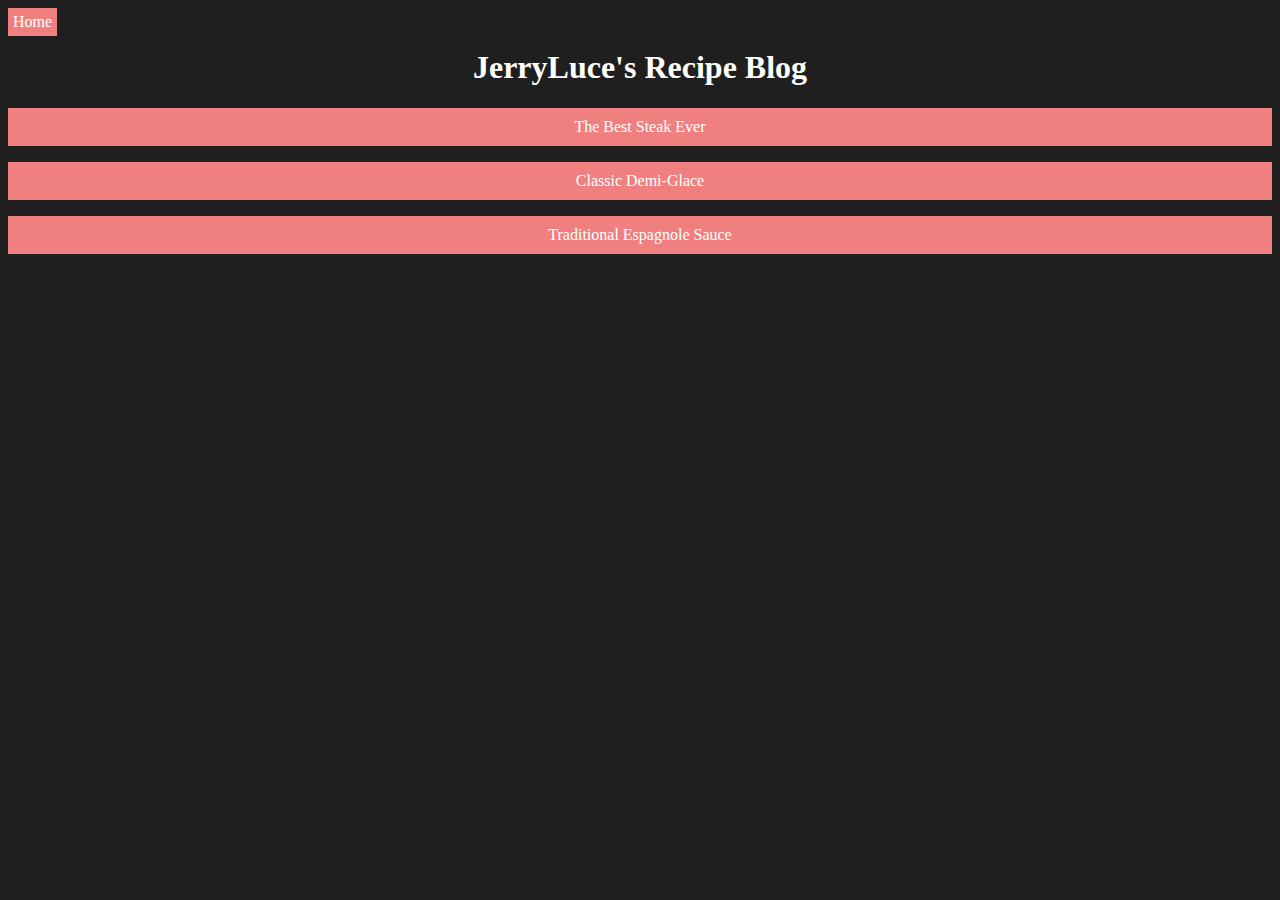
<file: index.html>
<!DOCTYPE html>
<html lang="en">
<head>
    <meta charset="UTF-8">
    <meta name="viewport" content="width=device-width, initial-scale=1.0">
    <link rel="stylesheet" href="home.css">
    <title>Recipe Blog</title>
</head>
<body>
    <div class="navbar">
        <span><a href="/index.html">Home</a></span>
    </div>
    <h1>JerryLuce's Recipe Blog</h1>
        <p class="RecipeLinks"><a href="./recipes/steak.html">The Best Steak Ever</a></p>
        <p class="RecipeLinks"><a href="./recipes/demiglace.html">Classic Demi-Glace</a></p>
        <p class="RecipeLinks"><a href="./recipes/espagnole.html">Traditional Espagnole Sauce</a></p>
</body>
</html>
</file>
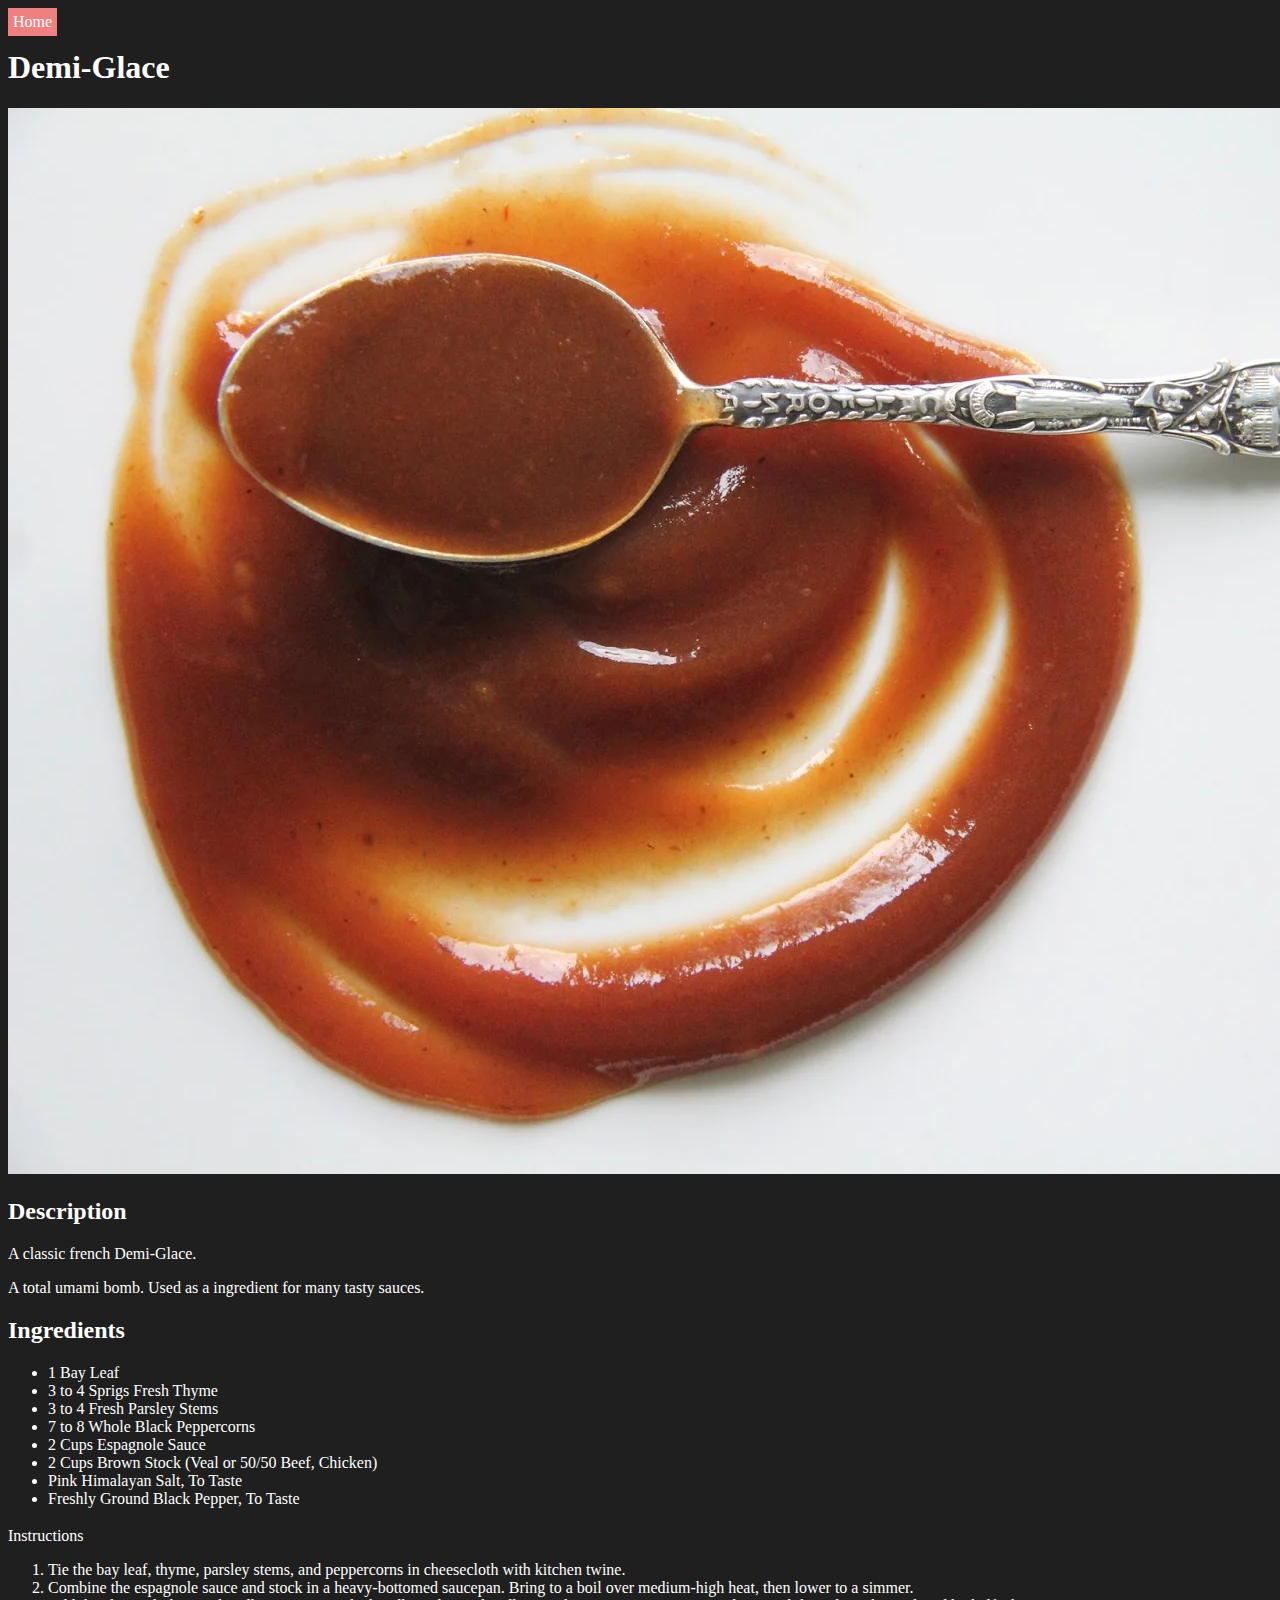
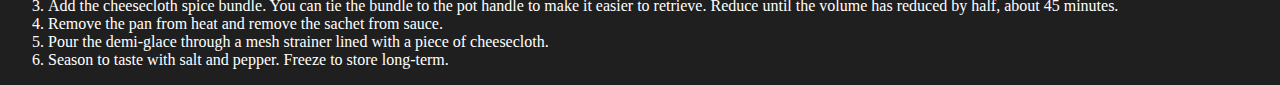
<file: recipes/demiglace.html>
<!DOCTYPE html>
<html lang="en">
<head>
    <meta charset="UTF-8">
    <meta name="viewport" content="width=device-width, initial-scale=1.0">
    <link rel="stylesheet" href="recipes.css">
    <title>Demi-Glace Recipe</title>
</head>
<body>
    <div class="navbar">
        <span><a href="/index.html">Home</a></span>
    </div>
    <h1>Demi-Glace</h1>
    <img src="../images/demi-glace.webp" alt="A traditional Demi-Glace.">
    <h2>Description</h2>
    <p>A classic french Demi-Glace.</p>
    <p>A total umami bomb. Used as a ingredient for many tasty sauces.</p>
    <h2>Ingredients</h2>
    <ul>
        <li>1 Bay Leaf</li>
        <li>3 to 4 Sprigs Fresh Thyme</li>
        <li>3 to 4 Fresh Parsley Stems</li>
        <li>7 to 8 Whole Black Peppercorns</li>
        <li>2 Cups Espagnole Sauce</li>
        <li>2 Cups Brown Stock (Veal or 50/50 Beef, Chicken)</li>
        <li>Pink Himalayan Salt, To Taste</li>
        <li>Freshly Ground Black Pepper, To Taste</li>
    </ul>
    <h2></h2>Instructions</h2>
    <ol>
        <li>Tie the bay leaf, thyme, parsley stems, and peppercorns in cheesecloth with kitchen twine.</li>
        <li>Combine the espagnole sauce and stock in a heavy-bottomed saucepan. Bring to a boil over medium-high heat, then lower to a simmer.</li>
        <li>Add the cheesecloth spice bundle. You can tie the bundle to the pot handle to make it easier to retrieve. Reduce until the volume has reduced by half, about 45 minutes.</li>
        <li>Remove the pan from heat and remove the sachet from sauce.</li>
        <li>Pour the demi-glace through a mesh strainer lined with a piece of cheesecloth.</li>
        <li>Season to taste with salt and pepper. Freeze to store long-term.</li>
    </ol>
</body>
</html>
</file>
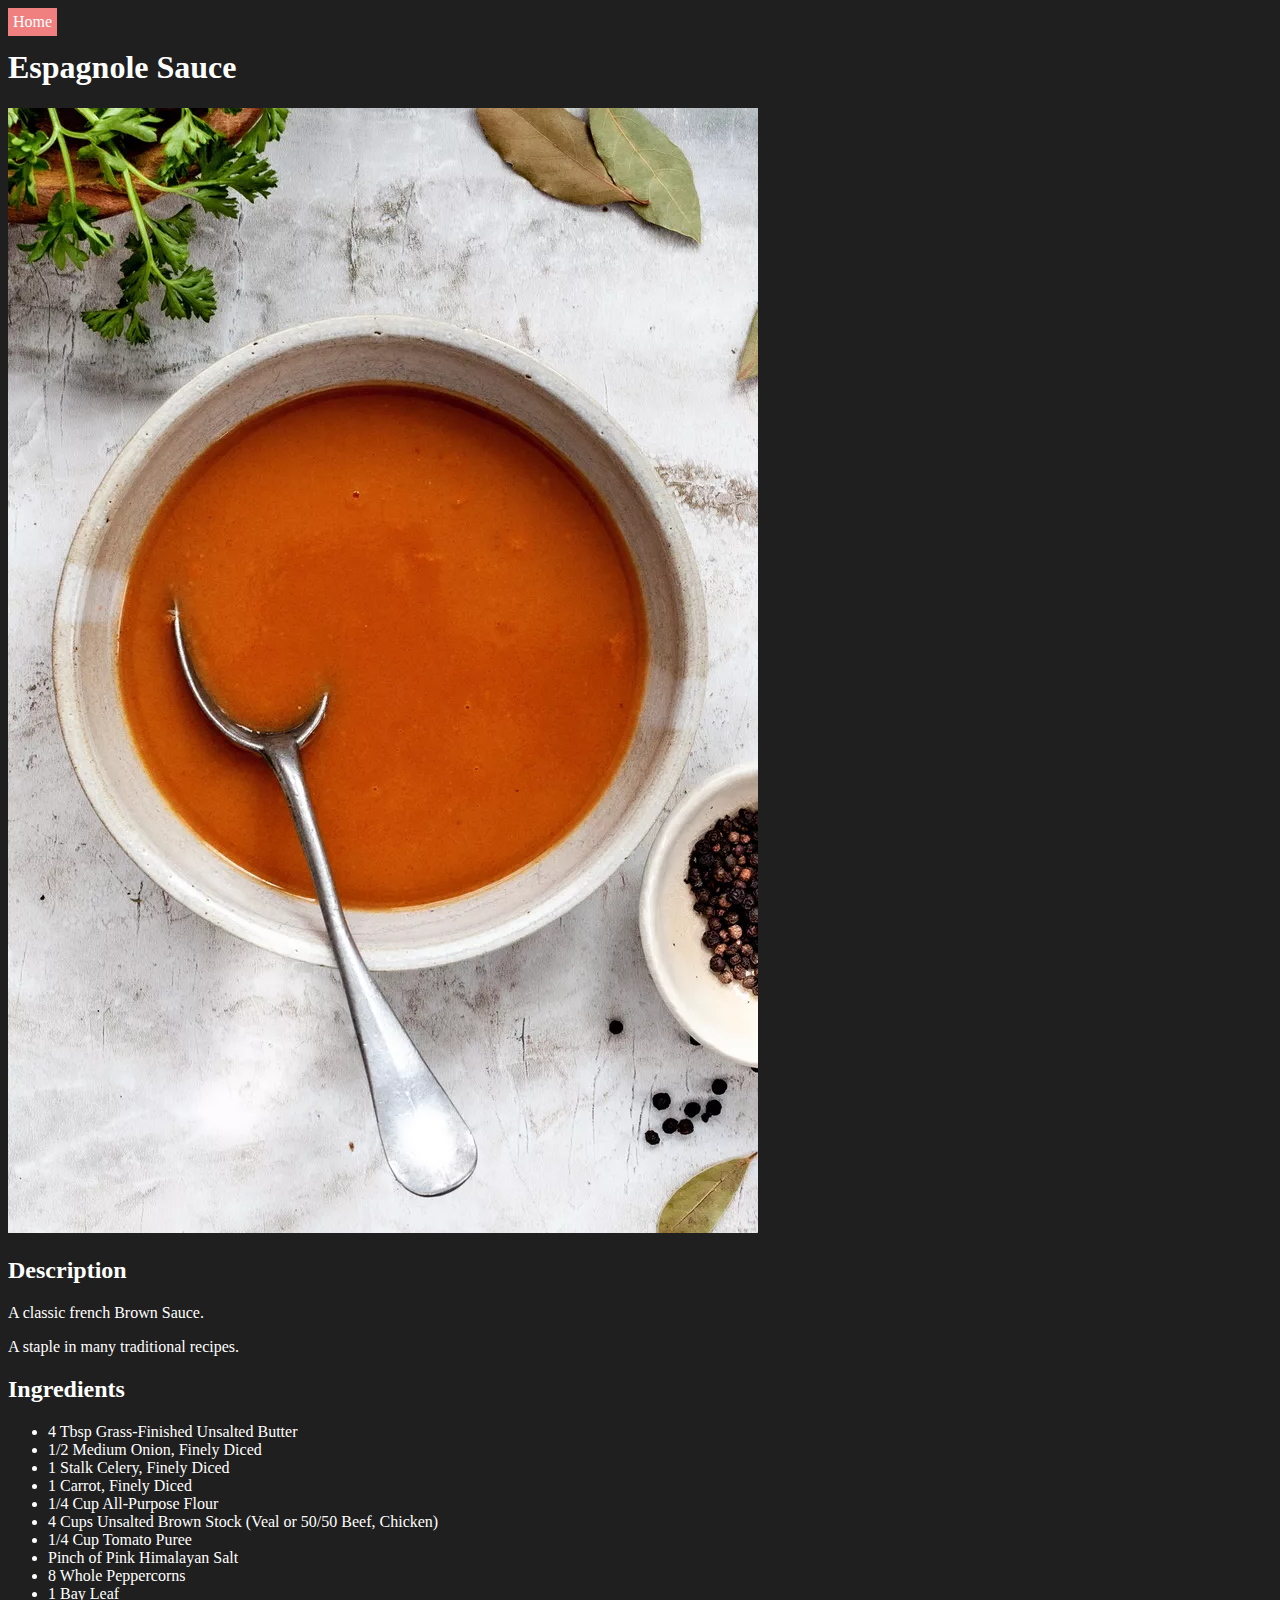
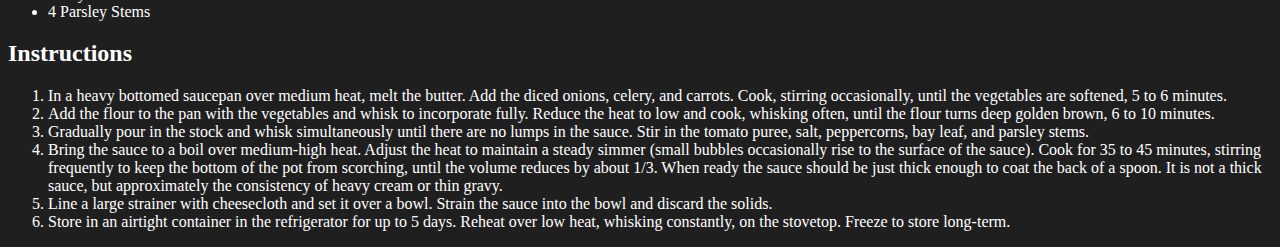
<file: recipes/espagnole.html>
<!DOCTYPE html>
<html lang="en">
<head>
    <meta charset="UTF-8">
    <meta name="viewport" content="width=device-width, initial-scale=1.0">
    <link rel="stylesheet" href="recipes.css">
    <title>Espagnole Sauce Recipe</title>
</head>
<body>
    <div class="navbar">
        <span><a href="/index.html">Home</a></span>
    </div>
    <h1>Espagnole Sauce</h1>
    <img src="../images/espagnole.webp" alt="A traditional Espagnole Sauce.">
    <h2>Description</h2>
    <p>A classic french Brown Sauce.</p>
    <p>A staple in many traditional recipes.</p>
    <h2>Ingredients</h2>
    <ul>
        <li>4 Tbsp Grass-Finished Unsalted Butter</li>
        <li>1/2 Medium Onion, Finely Diced</li>
        <li>1 Stalk Celery, Finely Diced</li>
        <li>1 Carrot, Finely Diced</li>
        <li>1/4 Cup All-Purpose Flour</li>
        <li>4 Cups Unsalted Brown Stock (Veal or 50/50 Beef, Chicken)</li>
        <li>1/4 Cup Tomato Puree</li>
        <li>Pinch of Pink Himalayan Salt</li>
        <li>8 Whole Peppercorns</li>
        <li>1 Bay Leaf</li>
        <li>4 Parsley Stems</li>
    </ul>
    <h2>Instructions</h2>
    <ol>
        <li>In a heavy bottomed saucepan over medium heat, melt the butter. Add the diced onions, celery, and carrots. Cook, stirring occasionally, until the vegetables are softened, 5 to 6 minutes.</li>
        <li>Add the flour to the pan with the vegetables and whisk to incorporate fully. Reduce the heat to low and cook, whisking often, until the flour turns deep golden brown, 6 to 10 minutes.</li>
        <li>Gradually pour in the stock and whisk simultaneously until there are no lumps in the sauce. Stir in the tomato puree, salt, peppercorns, bay leaf, and parsley stems. </li>
        <li>Bring the sauce to a boil over medium-high heat. Adjust the heat to maintain a steady simmer (small bubbles occasionally rise to the surface of the sauce). Cook for 35 to 45 minutes, stirring frequently to keep the bottom of the pot from scorching, until the volume reduces by about 1/3. When ready the sauce should be just thick enough to coat the back of a spoon. It is not a thick sauce, but approximately the consistency of heavy cream or thin gravy.</li>
        <li>Line a large strainer with cheesecloth and set it over a bowl. Strain the sauce into the bowl and discard the solids. </li>
        <li>Store in an airtight container in the refrigerator for up to 5 days. Reheat over low heat, whisking constantly, on the stovetop. Freeze to store long-term.</li>
    </ol>
</body>
</html>
</file>
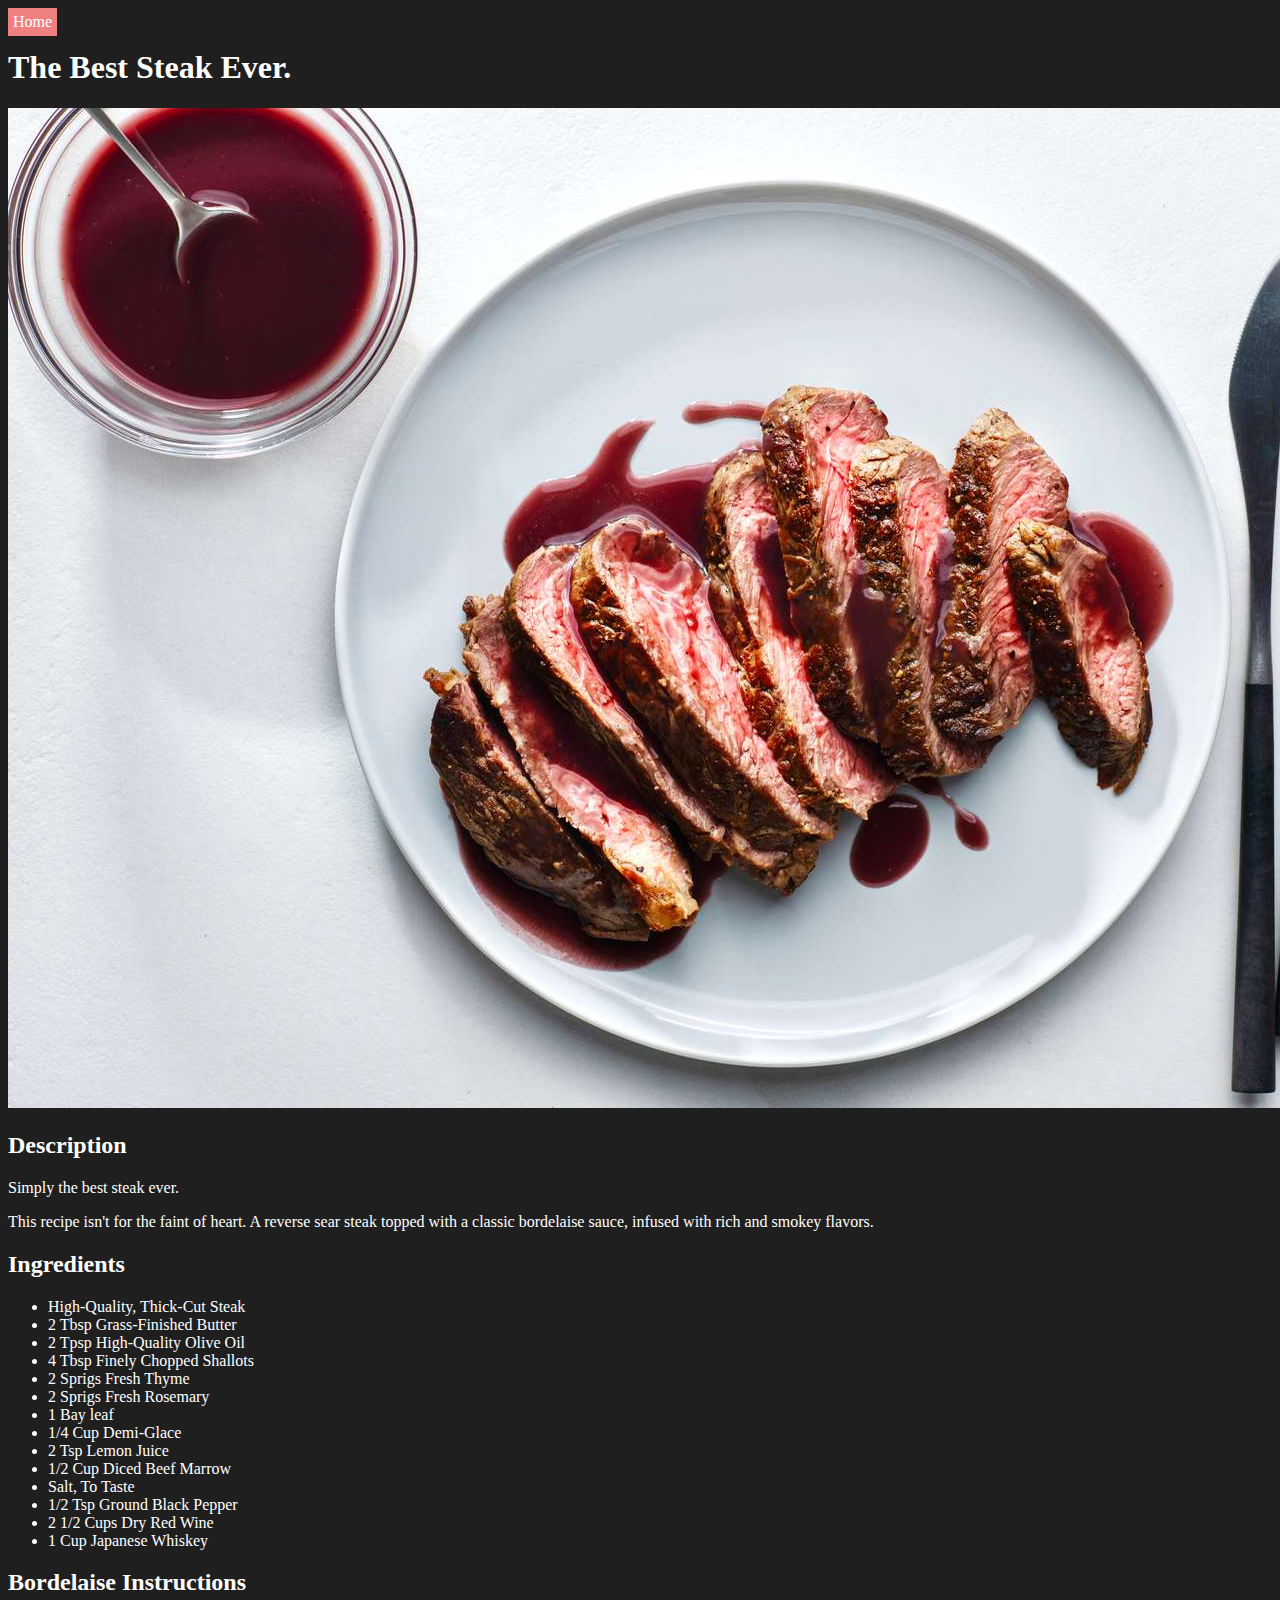
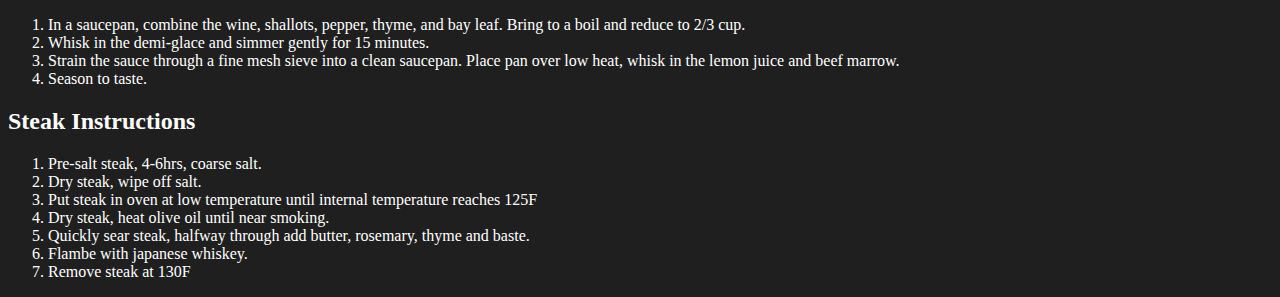
<file: recipes/steak.html>
<!DOCTYPE html>
<html lang="en">
<head>
    <meta charset="UTF-8">
    <meta name="viewport" content="width=device-width, initial-scale=1.0">
    <link rel="stylesheet" href="recipes.css">
    <title>Steak Recipe</title>
</head>
<body>
    <div class="navbar">
        <span><a href="/index.html">Home</a></span>
    </div>
    <h1>The Best Steak Ever.</h1>
    <img src="../images/steak.jpg" alt="A steak with bordelaise sauce.">
    <h2>Description</h2>
    <p>Simply the best steak ever.</p>
    <p>This recipe isn't for the faint of heart. A reverse sear steak topped with a classic bordelaise sauce, infused with rich and smokey flavors.</p>
    <h2>Ingredients</h2>
    <ul>
        <li>High-Quality, Thick-Cut Steak</li>
        <li>2 Tbsp Grass-Finished Butter</li>
        <li>2 Tpsp High-Quality Olive Oil</li>
        <li>4 Tbsp Finely Chopped Shallots</li>
        <li>2 Sprigs Fresh Thyme</li>
        <li>2 Sprigs Fresh Rosemary</li>
        <li>1 Bay leaf</li>
        <li>1/4 Cup Demi-Glace</li>
        <li>2 Tsp Lemon Juice</li>
        <li>1/2 Cup Diced Beef Marrow</li>
        <li>Salt, To Taste</li>
        <li>1/2 Tsp Ground Black Pepper</li>
        <li>2 1/2 Cups Dry Red Wine</li>
        <li>1 Cup Japanese Whiskey</li>
    </ul>
    <h2>Bordelaise Instructions</h2>
    <ol>
        <li>In a saucepan, combine the wine, shallots, pepper, thyme, and bay leaf. Bring to a boil and reduce to 2/3 cup.</li>
        <li>Whisk in the demi-glace and simmer gently for 15 minutes.</li>
        <li>Strain the sauce through a fine mesh sieve into a clean saucepan. Place pan over low heat, whisk in the lemon juice and beef marrow.</li>
        <li>Season to taste.</li>
    </ol>
    <h2>Steak Instructions</h2>
    <ol>
        <li>Pre-salt steak, 4-6hrs, coarse salt.</li>
        <li>Dry steak, wipe off salt.</li>
        <li>Put steak in oven at low temperature until internal temperature reaches 125F</li>
        <li>Dry steak, heat olive oil until near smoking.</li>
        <li>Quickly sear steak, halfway through add butter, rosemary, thyme and baste.</li>
        <li>Flambe with japanese whiskey.</li>
        <li>Remove steak at 130F</li>
    </ol>
</body>
</html>
</file>
<file: home.css>
* {
    box-sizing: content-box;
    background-color: #201f1f;
    text-align: center;
    color: white;
}

.navbar {
    height: 20px;
}

.navbar a{
    background-color: lightcoral;
    color: white;
    padding: 5px 5px;
    text-decoration: none;
    float: left;
}

.navbar a:hover{
    background-color: #f44336;
}

.RecipeLinks a{
    background-color: lightcoral;
    color: white;
    padding: 10px 10px;
    margin: 10px auto;
    text-decoration: none;
    display: block;
}

.RecipeLinks a:hover{
    background-color: #f44336;
}
</file>
<file: recipes/recipes.css>
* {
    box-sizing: content-box;
    background-color: #201f1f;
    color: white;
}

.navbar {
    height: 20px;
}

.navbar a{
    background-color: lightcoral;
    color: white;
    padding: 5px 5px;
    text-decoration: none;
    float: left;
}

.navbar a:hover{
    background-color: #f44336;
}
</file>
